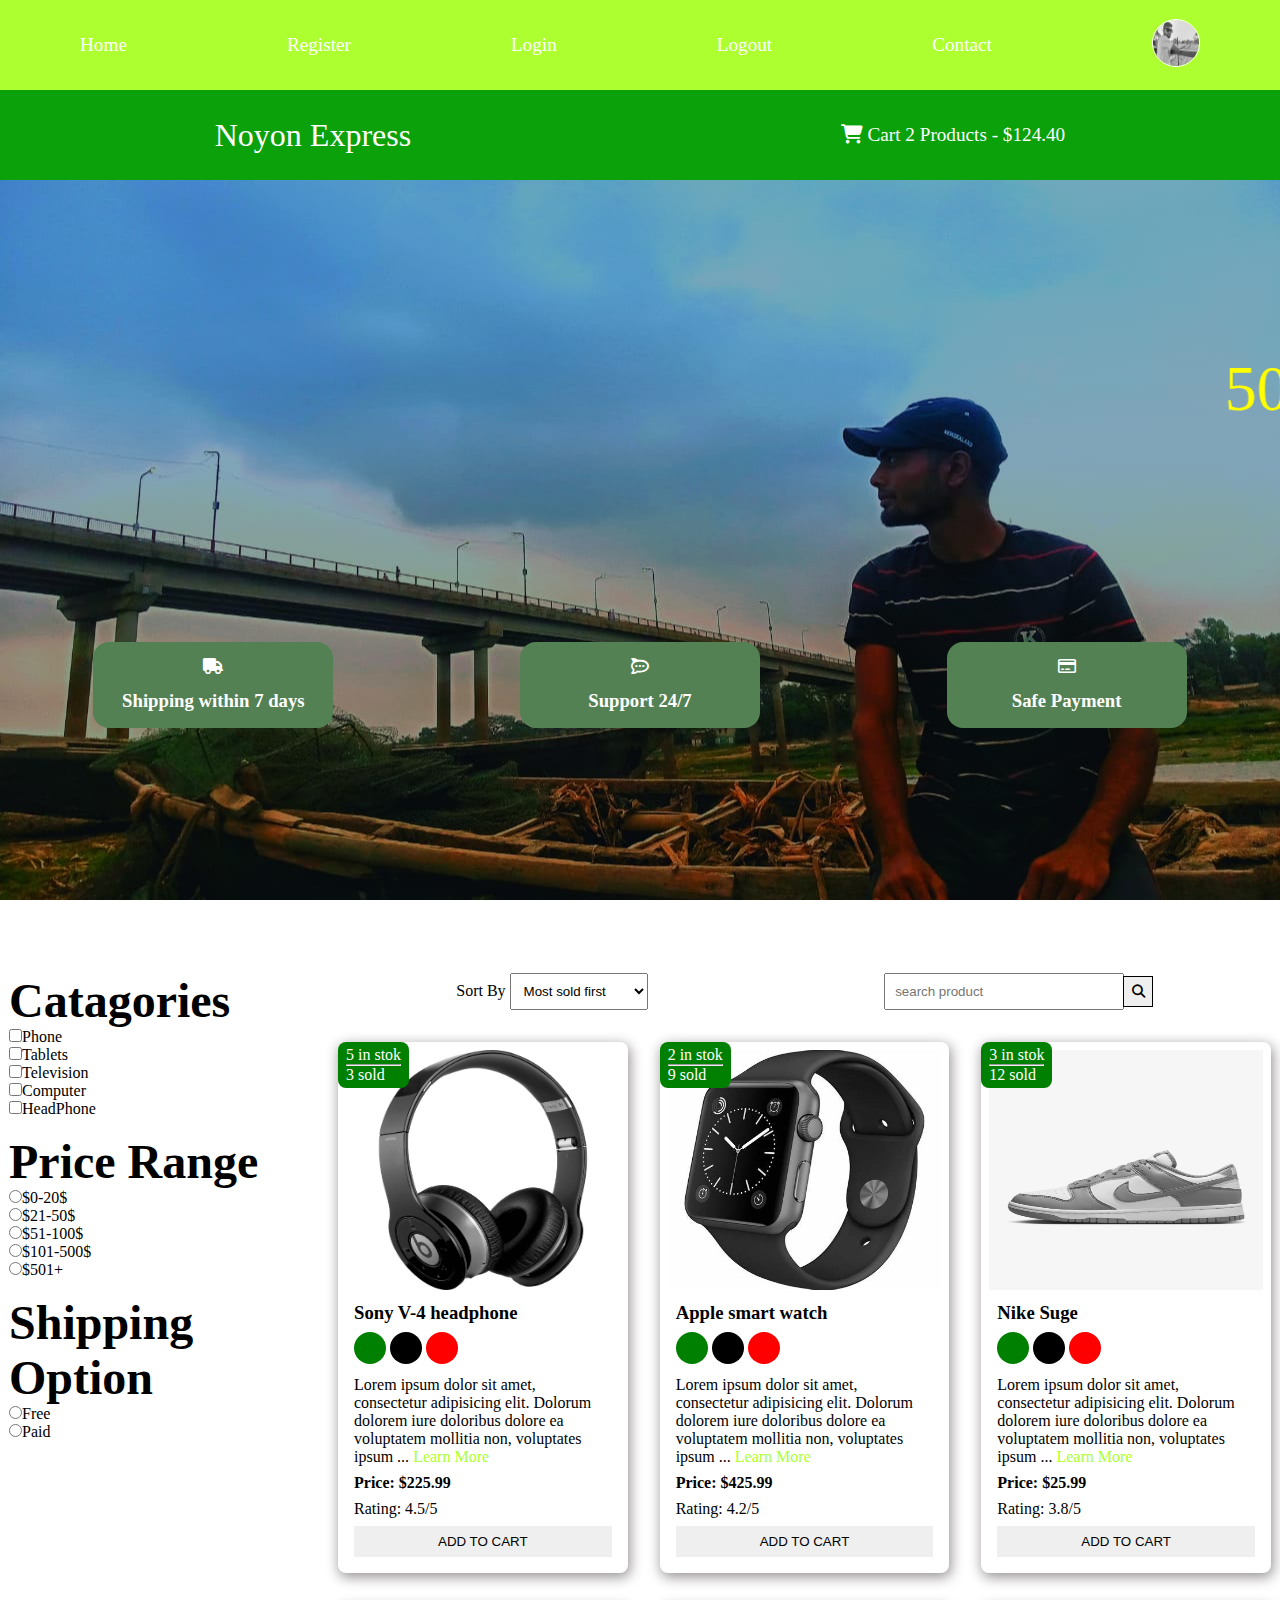
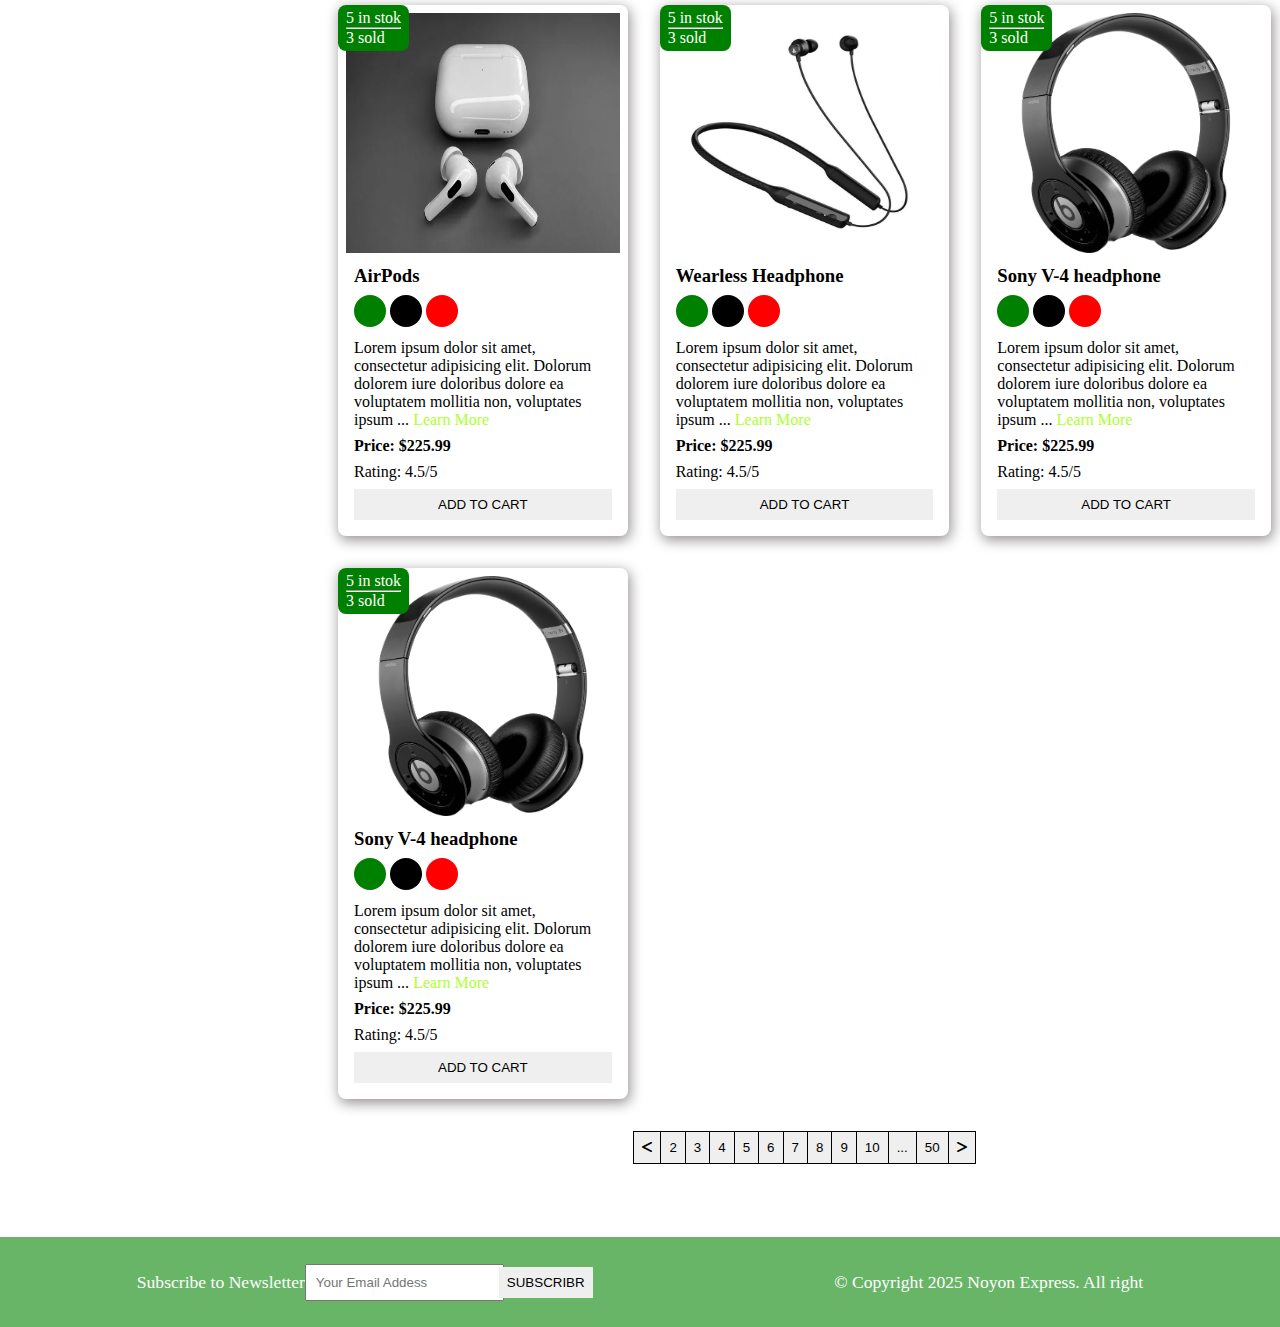
<file: index.html>
<!DOCTYPE html>
<html lang="en">
<head>
    <meta charset="UTF-8">
    <meta http-equiv="X-UA-Compatible" content="IE=edge">
    <meta name="description" content="this is an Ecommerce project for making noyon experss">

    <meta name="viewport" content="width=device-width, initial-scale=1.0">
    <title>Ecommerce Project</title>
    <link rel="stylesheet" href="https://cdnjs.cloudflare.com/ajax/libs/font-awesome/6.7.2/css/all.min.css" integrity="sha512-Evv84Mr4kqVGRNSgIGL/F/aIDqQb7xQ2vcrdIwxfjThSH8CSR7PBEakCr51Ck+w+/U6swU2Im1vVX0SVk9ABhg==" crossorigin="anonymous" referrerpolicy="no-referrer" />

    <link rel="stylesheet" href="indrx.css">
</head>
<body>
    <!--navbar start -->

    <i class="fas fa-bars fa-2x" id="menu-icon"></i>
<nav id="menu" class="hidden">
    <ul class="nav-upper flex-space-around" >
        <li class="nav_list"><a href="index.html" class="nav_link">Home</a></li>
        <li class="nav_list"><a href="register.html" class="nav_link">Register</a></li>
        <li class="nav_list"><a href="login.html" class="nav_link">Login</a></li>
        <li class="nav_list"><a href="index.html" class="nav_link">Logout</a></li>
        <li class="nav_list"><a href="contact.html" class="nav_link">Contact</a></li>
        <li class="nav_list"><a href="profile.html" class="nav_link"><img class="profile-icon" src="profile1.jpg" alt="profile icon"></a></li>
    </ul>
          <ul class="nav-lower flex-space-around">
            <li class="nav_list"><a href="index.html" class="nav_brand nav_link">Noyon Express</a></li>
            <li class="nav_list"><a href="catr.html" class="nav_link"><span><i class="fa-solid fa-cart-shopping"></i></span> Cart 2 Products - $124.40</a></li>

          </ul> 
</nav>
    <!--navbar end -->

    <!--header start -->
    <header class="header">
        <div class="banner flex-space-around">
            <marquee class="banner-title" behavior="" direction="">50% Sales going on</marquee>
                <div class="features flex-space-around">
                    <article class="feature flex-center" >
                        <i class="fa-solid fa-truck feature_icon"></i>
                        <h3>Shipping within 7 days</h3>
                    </article>

                    <article class="feature flex-center" >
                        <i class="fa-brands fa-rocketchat feature_icon"></i>
                        <h3>Support 24/7</h3>
                    </article>

                    <article class="feature flex-center" >
                        <i class="fa-regular fa-credit-card feature_icon"></i>
                        <h3>Safe Payment</h3>
                    </article>

                </div>
        </div>
    </header>
    <!--header end -->

    <main class="flex-center">
        <div class="sidebar">
            <section class="categories-section">
                <h3 class="section-title">Catagories</h3>
                <ul class="list">
                    <li class="list_item">
                        <label for="phone">
                            <input type="checkbox" name="phone" id="phone" value="phone">Phone
                        </label>
                    </li>

                    <li class="list_item">
                        <label for="tablets">
                            <input type="checkbox" name="tablets" id="tablets" value="tablets">Tablets
                        </label>
                    </li>

                    <li class="list_item">
                        <label for="television">
                            <input type="checkbox" name="television" id="pelevision" value="television">Television
                        </label>
                    </li>

                    <li class="list_item">
                        <label for="computer">
                            <input type="checkbox" name="computer" id="computer" value="computer">Computer
                        </label>
                    </li>

                    <li class="list_item">
                        <label for="headphone">
                            <input type="checkbox" name="headphone" id="headphone" value="headphone">HeadPhone
                        </label>
                    </li>
                </ul>
            </section>

            <section class="price-section">
                <h3 class="section-title">Price Range</h3>
                <ul class="list">
                    <li class="list_item">
                        <label for="price1">
                            <input type="radio" name="price" id="price1" value="[0,20]">$0-20$
                        </label>
                    </li>

                    <li class="list_item">
                        <label for="price2">
                            <input type="radio" name="price" id="price2" value="[21-50]">$21-50$
                        </label>
                    </li>

                    <li class="list_item">
                        <label for="price3">
                            <input type="radio" name="price" id="price3" value="[51,100]">$51-100$
                        </label>
                    </li>

                    <li class="list_item">
                        <label for="price4">
                            <input type="radio" name="price" id="price4" value="[101,500]">$101-500$
                        </label>
                    </li>

                    <li class="list_item">
                        <label for="price5">
                            <input type="radio" name="price" id="price5" value="[501+]">$501+
                        </label>
                    </li> 
                </ul>
            </section>

            <section class="shipping-section">
                <h3 class="section-title">Shipping Option</h3>
                <ul class="list">
                    <li class="list_item">
                        <label for="free">
                            <input type="radio" name="shipping" id="free" value="free">Free
                        </label>
                    </li>

                    <li class="list_item">
                        <label for="paid">
                            <input type="radio" name="shipping" id="paid" value="paid">Paid
                        </label>
                    </li>
                </ul>
            </section>
        </div>
        <div class="main-content">
            <section class="actions flex-space-around">
                <div class="actions_sort">
                    <label for="sort">Sort By</label>
                    <select name="sort" id="sort">
                        <option value="sold">Most sold first</option>
                        <option value="rating">Most rated first</option>
                        <option value="price">Cheapest first</option>
                        <option value="arrival">Newest first</option>
                        <option value="discount">Biggest discount</option>

                    </select>
                </div>
                    <div class="actions_search">
                        <input type="text" placeholder="search product">
                        <button class="btn">
                            <i class="fa-sharp fa-solid fa-magnifying-glass"></i>
                        </button>
                    </div>
            </section>
        <!--product section start -->
            <section class="products">
                <article class="product card">
                    <div class="badge">
                        <span>5 in stok</span>
                        <hr class="hr-drsign">
                        <span>3 sold </span>
                    </div>
                    <img class="product_img" src="product1.jpg" alt="product1">
                    <div class="product_body">
                          <h3 class="procuct_body"> Sony V-4 headphone</h3>
                          <p>
                            <span class="dot green"></span>
                            <span class="dot black"></span>
                            <span class="dot red"></span>
                          </p>
                          <p class="product_description">
                            Lorem ipsum dolor sit amet,
                             consectetur adipisicing elit.
                             Dolorum dolorem iure doloribus 
                             dolore ea voluptatem mollitia non,
                             voluptates ipsum ... 
                             <a href="product.html" class="learn-more">Learn More</a>
                          </p>
                          <h4 class="product_price">Price: $225.99</h4>
                          <p class="product-rating">Rating: 4.5/5</p>
                          <button class="btn product_button">Add To Cart</button>
                    </div>
                </article>

                <article class="product card">
                    <div class="badge">
                        <span>2 in stok</span>
                        <hr class="hr-drsign">
                        <span>9 sold </span>
                    </div>
                    <img class="product_img" src="product2.jpeg" alt="product2">
                    <div class="product_body">
                          <h3 class="procuct_body"> Apple smart watch</h3>
                          <p>
                            <span class="dot green"></span>
                            <span class="dot black"></span>
                            <span class="dot red"></span>
                          </p>
                          <p class="product_description">
                            Lorem ipsum dolor sit amet,
                             consectetur adipisicing elit.
                             Dolorum dolorem iure doloribus 
                             dolore ea voluptatem mollitia non,
                             voluptates ipsum ... 
                             <a href="product.html" class="learn-more">Learn More</a>
                          </p>
                          <h4 class="product_price">Price: $425.99</h4>
                          <p class="product-rating">Rating: 4.2/5</p>
                          <button class="btn product_button">Add To Cart</button>
                    </div>
                </article>

                <article class="product card">
                    <div class="badge">
                        <span>3 in stok</span>
                        <hr class="hr-drsign">
                        <span>12 sold </span>
                    </div>
                    <img class="product_img" src="product4.png" alt="product3">
                    <div class="product_body">
                          <h3 class="procuct_body">Nike Suge</h3>
                          <p>
                            <span class="dot green"></span>
                            <span class="dot black"></span>
                            <span class="dot red"></span>
                          </p>
                          <p class="product_description">
                            Lorem ipsum dolor sit amet,
                             consectetur adipisicing elit.
                             Dolorum dolorem iure doloribus 
                             dolore ea voluptatem mollitia non,
                             voluptates ipsum ... 
                             <a href="product.html" class="learn-more">Learn More</a>
                          </p>
                          <h4 class="product_price">Price: $25.99</h4>
                          <p class="product-rating">Rating: 3.8/5</p>
                          <button class="btn product_button">Add To Cart</button>
                    </div>
                </article>

                <article class="product card">
                    <div class="badge">
                        <span>5 in stok</span>
                        <hr class="hr-drsign">
                        <span>3 sold </span>
                    </div>
                    <img class="product_img" src="product5.webp" alt="product1">
                    <div class="product_body">
                          <h3 class="procuct_body"> AirPods</h3>
                          <p>
                            <span class="dot green"></span>
                            <span class="dot black"></span>
                            <span class="dot red"></span>
                          </p>
                          <p class="product_description">
                            Lorem ipsum dolor sit amet,
                             consectetur adipisicing elit.
                             Dolorum dolorem iure doloribus 
                             dolore ea voluptatem mollitia non,
                             voluptates ipsum ... 
                             <a href="product.html" class="learn-more">Learn More</a>
                          </p>
                          <h4 class="product_price">Price: $225.99</h4>
                          <p class="product-rating">Rating: 4.5/5</p>
                          <button class="btn product_button">Add To Cart</button>
                    </div>
                </article>

                <article class="product card">
                    <div class="badge">
                        <span>5 in stok</span>
                        <hr class="hr-drsign">
                        <span>3 sold </span>
                    </div>
                    <img class="product_img" src="product6.jpg" alt="product1">
                    <div class="product_body">
                          <h3 class="procuct_body"> Wearless Headphone</h3>
                          <p>
                            <span class="dot green"></span>
                            <span class="dot black"></span>
                            <span class="dot red"></span>
                          </p>
                          <p class="product_description">
                            Lorem ipsum dolor sit amet,
                             consectetur adipisicing elit.
                             Dolorum dolorem iure doloribus 
                             dolore ea voluptatem mollitia non,
                             voluptates ipsum ... 
                             <a href="product.html" class="learn-more">Learn More</a>
                          </p>
                          <h4 class="product_price">Price: $225.99</h4>
                          <p class="product-rating">Rating: 4.5/5</p>
                          <button class="btn product_button">Add To Cart</button>
                    </div>
                </article>

                <article class="product card">
                    <div class="badge">
                        <span>5 in stok</span>
                        <hr class="hr-drsign">
                        <span>3 sold </span>
                    </div>
                    <img class="product_img" src="product1.jpg" alt="product1">
                    <div class="product_body">
                          <h3 class="procuct_body"> Sony V-4 headphone</h3>
                          <p>
                            <span class="dot green"></span>
                            <span class="dot black"></span>
                            <span class="dot red"></span>
                          </p>
                          <p class="product_description">
                            Lorem ipsum dolor sit amet,
                             consectetur adipisicing elit.
                             Dolorum dolorem iure doloribus 
                             dolore ea voluptatem mollitia non,
                             voluptates ipsum ... 
                             <a href="product.html" class="learn-more">Learn More</a>
                          </p>
                          <h4 class="product_price">Price: $225.99</h4>
                          <p class="product-rating">Rating: 4.5/5</p>
                          <button class="btn product_button">Add To Cart</button>
                    </div>
                </article>

                <article class="product card">
                    <div class="badge">
                        <span>5 in stok</span>
                        <hr class="hr-drsign">
                        <span>3 sold </span>
                    </div>
                    <img class="product_img" src="product1.jpg" alt="product1">
                    <div class="product_body">
                          <h3 class="procuct_body"> Sony V-4 headphone</h3>
                          <p>
                            <span class="dot green"></span>
                            <span class="dot black"></span>
                            <span class="dot red"></span>
                          </p>
                          <p class="product_description"> 
                            Lorem ipsum dolor sit amet,
                             consectetur adipisicing elit.
                             Dolorum dolorem iure doloribus 
                             dolore ea voluptatem mollitia non,
                             voluptates ipsum ... 
                             <a href="product.html" class="learn-more">Learn More</a>
                          </p>
                          <h4 class="product_price">Price: $225.99</h4>
                          <p class="product-rating">Rating: 4.5/5</p>
                          <button class="btn product_button">Add To Cart</button>
                    </div>
                </article>
            </section>

            <div class="pagination">
                <button class="btn pagination_btn">
                    <i class="fas fa-less-then"><</i>
                </button>
                <button class="btn pagination_btn">2</button>
                <button class="btn pagination_btn">3</button>
                <button class="btn pagination_btn">4</button>
                <button class="btn pagination_btn">5</button>
                <button class="btn pagination_btn">6</button>
                <button class="btn pagination_btn">7</button>
                <button class="btn pagination_btn">8</button>
                <button class="btn pagination_btn">9</button>
                <button class="btn pagination_btn">10</button>
                <button class="btn pagination_btn">...</button>
                <button class="btn pagination_btn">50</button>
                <button class="btn pagination_btn">
                    <i class="fas fa-greater-then">></i>
                </button>

            </div>

        <!--product section end -->



        </div>
    </main>
<!--footer start -->
        <footer class="footer flex-space-around">
            <div class="flex-space-around ">
                <label for="subscribe">Subscribe to Newsletter</label>
                <input type="email" name="subscribe" id="subscribe" placeholder="Your Email Addess">
                <button class="btn btn-subscribr">subscribr</button>
            </div>
            <div>
                <p>&copy; Copyright 2025 Noyon Express. All right  </p>
            </div>
        </footer>

<!--footer end -->
<script src="index.js"></script>
</body>
</html>
</file>
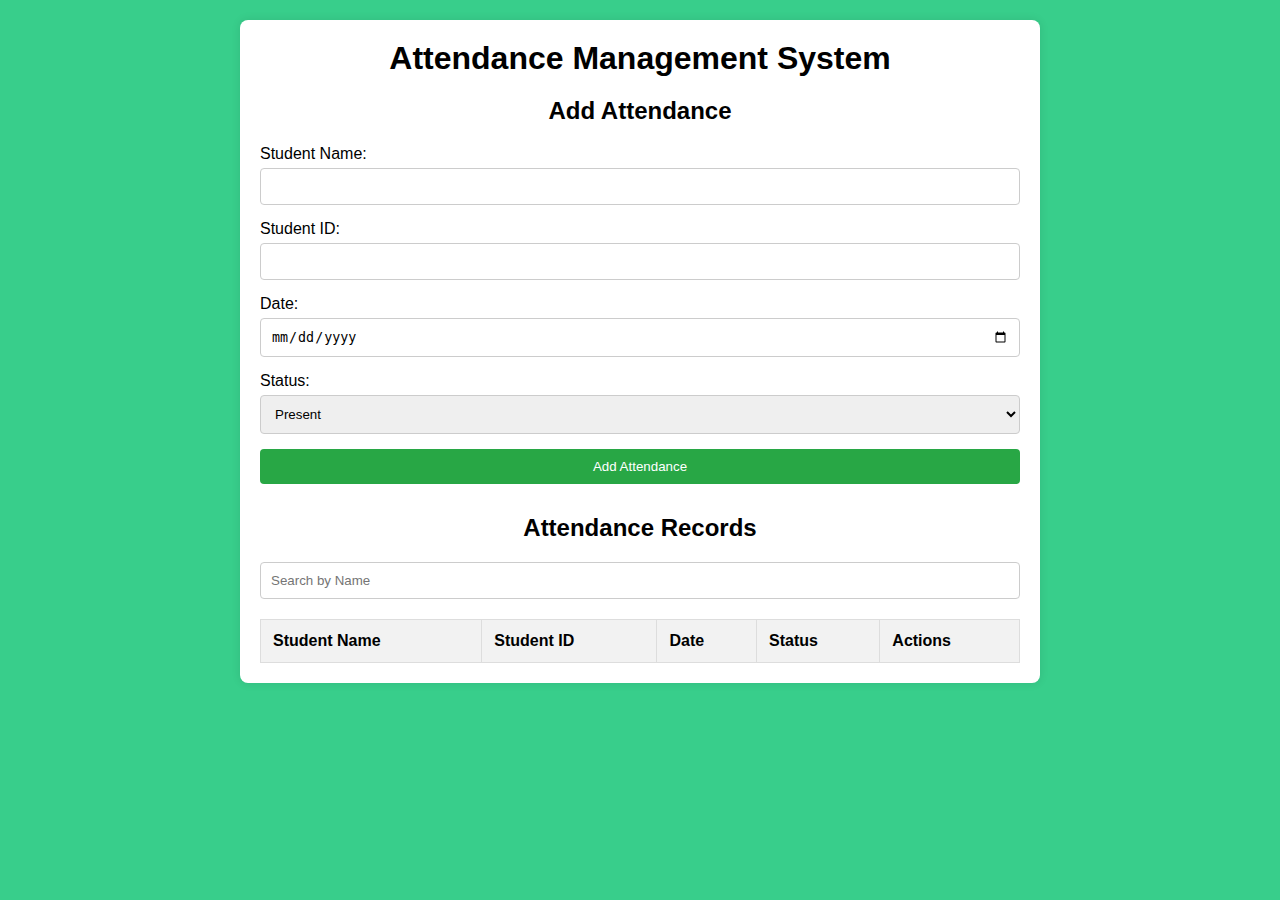
<file: Attendence html.html>
<!DOCTYPE html>
<html lang="en">
<head>
    <meta charset="UTF-8">
    <meta name="viewport" content="width=device-width, initial-scale=1.0">
    <title>Attendance Management</title>
    <link rel="stylesheet" href="Attendence css.css">
</head>
<body>
    <div class="container">
        <h1>Attendance Management System</h1>

        <!-- Form to Add Attendance -->
        <div class="attendance-form">
            <h2>Add Attendance</h2>
            <form id="attendanceForm">
                <label for="studentName">Student Name:</label>
                <input type="text" id="studentName" required>

                <label for="studentName">Student ID:</label>
                <input type="text" id="studentID" required>

                <label for="date">Date:</label>
                <input type="date" id="date" required>

                <label for="status">Status:</label>
                <select id="status">
                    <option value="Present">Present</option>
                    <option value="Absent">Absent</option>
                </select>

                <button type="submit">Add Attendance</button>
            </form>
        </div>

        <!-- Section to Display Attendance -->
        <div class="attendance-list">
            <h2>Attendance Records</h2>
            <input type="text" id="search" placeholder="Search by Name" onkeyup="searchAttendance()">
            <table id="attendanceTable">
                <thead>
                    <tr>
                        <th>Student Name</th>
                        <th>Student ID</th>
                        <th>Date</th>
                        <th>Status</th>
                        <th>Actions</th>
                    </tr>
                </thead>
                <tbody>
                    <!-- Attendance records will be added here -->
                </tbody>
            </table>
        </div>
    </div>

    <script src="Attendence js.js"></script>
</body>
</html>
</file>
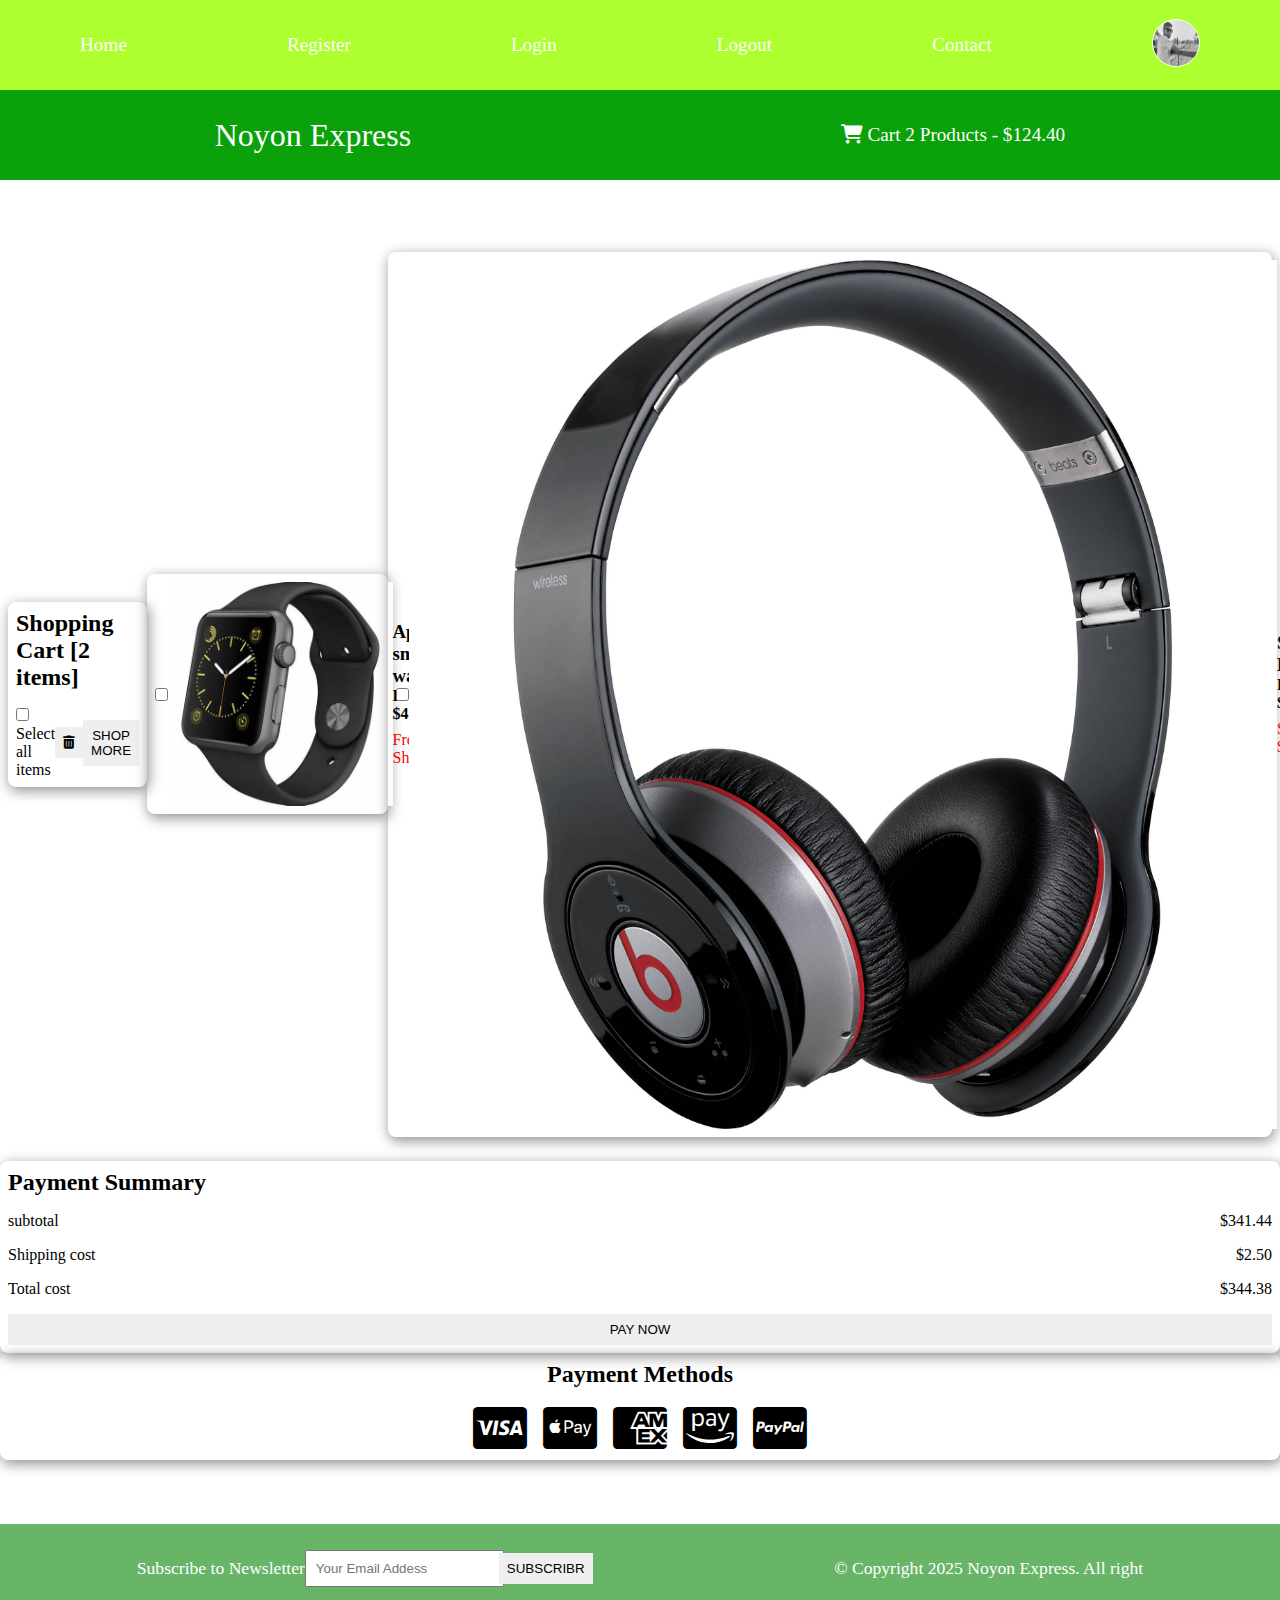
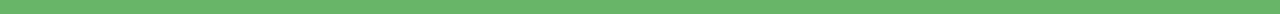
<file: catr.html>
<!DOCTYPE html>
<html lang="en">
<head>
    <meta charset="UTF-8">
    <meta http-equiv="X-UA-Compatible" content="IE=edge">
    <meta name="description" content="this is an Ecommerce project for making noyon experss">

    <meta name="viewport" content="width=device-width, initial-scale=1.0">
    <title>Ecommerce Project</title>
    <link rel="stylesheet" href="https://cdnjs.cloudflare.com/ajax/libs/font-awesome/6.7.2/css/all.min.css" integrity="sha512-Evv84Mr4kqVGRNSgIGL/F/aIDqQb7xQ2vcrdIwxfjThSH8CSR7PBEakCr51Ck+w+/U6swU2Im1vVX0SVk9ABhg==" crossorigin="anonymous" referrerpolicy="no-referrer" />

    <link rel="stylesheet" href="indrx.css">
</head>
<body>
    <!--navbar start -->

    <i class="fas fa-bars fa-2x" id="menu-icon"></i>
<nav id="menu" class="hidden">
    <ul class="nav-upper flex-space-around" >
        <li class="nav_list"><a href="index.html" class="nav_link">Home</a></li>
        <li class="nav_list"><a href="register.html" class="nav_link">Register</a></li>
        <li class="nav_list"><a href="login.html" class="nav_link">Login</a></li>
        <li class="nav_list"><a href="index.html" class="nav_link">Logout</a></li>
        <li class="nav_list"><a href="contact.html" class="nav_link">Contact</a></li>
        <li class="nav_list"><a href="profile.html" class="nav_link"><img class="profile-icon" src="profile1.jpg" alt="profile icon"></a></li>
    </ul>
          <ul class="nav-lower flex-space-around">
            <li class="nav_list"><a href="index.html" class="nav_brand nav_link">Noyon Express</a></li>
            <li class="nav_list"><a href="/catr.html" class="nav_link"><span><i class="fa-solid fa-cart-shopping"></i></span> Cart 2 Products - $124.40</a></li>
          </ul>
           
</nav>
    <!--navbar end -->
    <main>
        <div class="cart flex-center">
            <div class="cart_items">
                <div class="cart_items-heading card">
                    <h2>Shopping Cart [2 items]</h2>
                    <div class="cart_items-action">
                        <label for="select"><input type="checkbox" name="select" id="select"/> Select all items</label>
                            <button class="btn">
                                <i class="fas fa-trash-alt"></i>
                            </button>
                            <button class="btn">Shop More</button>
                    </div>
                </div>
            </div>
                <div class="cart_item card flex-space-around">
                    <input type="checkbox" name="" id="">
                    <img src="product2.jpeg" alt="product2" class="card_item-img">
                    <div class="card_item-description">
                        <h3 class="product_name">Apple smart watch</h3>
                        <h4 class="product_price">Price: $425.99</h4>
                        <p class="cart_item-shipping">Free Shipping</p>
                    </div>
                        <div class="cart_item-actions">
                            <button class="btn"><i class="fas fa-trash-alt"></i></button>
                            <div>
                            <button class="btn"><i class="fas fa-add"></i></button>
                            <span>3</span>
                            <button class="btn"><i class="fas fa-minus"></i></button>
                            </div>
                        </div>  
                </div>

                <div class="cart_item card flex-space-around">
                    <input type="checkbox" name="" id="">
                    <img class="product1" src="product1.jpg" alt="product1" class="card_item-img">
                    <div class="card_item-description">
                        <h3 class="product_name">Sony v-4 Headphone</h3>
                        <h4 class="product_price">Price: $225.99</h4>
                        <p class="cart_item-shipping">Shipping cost $2.50</p>
                    </div>
                        <div class="cart_item-actions">
                            <button class="btn"><i class="fas fa-trash-alt"></i></button>
                            <div>
                            <button class="btn"><i class="fas fa-add"></i></button>
                            <span>1</span>
                            <button class="btn"><i class="fas fa-minus"></i></button>
                            </div>
                        </div>  
                </div>
        </div>

        <div class="cart_payment">
            <div class="cart_payment-sammary card">
                <h2>Payment Summary</h2>
                <div>
                    <p>subtotal</p>
                    <p>$341.44</p>
                </div>
                <div>
                    <p>Shipping cost</p>
                    <p>$2.50</p>
                </div>
                <div>
                    <p>Total cost</p>
                    <p>$344.38</p>
                </div>
                <button class="btn cart_payment-btn">Pay Now</button>
            </div>
            <div class="cart_payment-methods card">
                <h2>Payment Methods</h2>
                <div>
                    <i class="fa-brands fa-cc-visa fa-3x"></i>
                    <i class="fa-brands fa-cc-apple-pay fa-3x"></i>
                    <i class="fa-brands fa-cc-amex fa-3x"></i>
                    <i class="fa-brands fa-cc-amazon-pay fa-3x"></i>
                    <i class="fa-brands fa-cc-paypal fa-3x"></i>

                </div>

            </div>
        </div>
    </main>
<!--footer start -->
        <footer class="footer flex-space-around">
            <div class="flex-space-around ">
                <label for="subscribe">Subscribe to Newsletter</label>
                <input type="email" name="subscribe" id="subscribe" placeholder="Your Email Addess">
                <button class="btn btn-subscribr">subscribr</button>
            </div>
            <div>
                <p>&copy; Copyright 2025 Noyon Express. All right  </p>
            </div>
        </footer>

<!--footer end -->
<script src="index.js"></script>

</body>
</html>
</file>
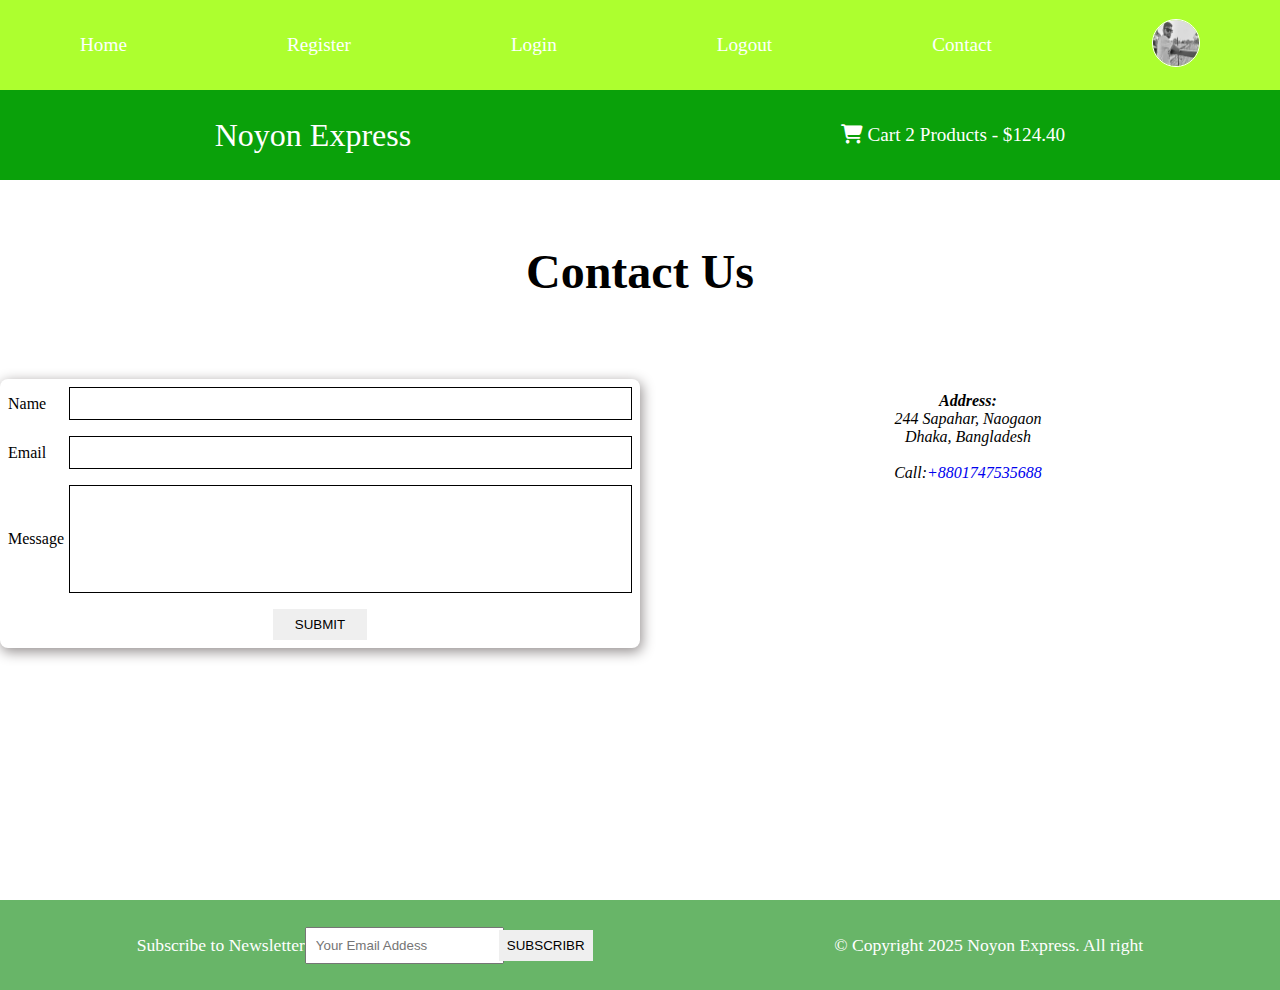
<file: contact.html>
<!DOCTYPE html>
<html lang="en">
<head>
    <meta charset="UTF-8">
    <meta http-equiv="X-UA-Compatible" content="IE=edge">
    <meta name="description" content="this is an Ecommerce project for making noyon experss">

    <meta name="viewport" content="width=device-width, initial-scale=1.0">
    <title>Ecommerce Project</title>
    <link rel="stylesheet" href="https://cdnjs.cloudflare.com/ajax/libs/font-awesome/6.7.2/css/all.min.css" integrity="sha512-Evv84Mr4kqVGRNSgIGL/F/aIDqQb7xQ2vcrdIwxfjThSH8CSR7PBEakCr51Ck+w+/U6swU2Im1vVX0SVk9ABhg==" crossorigin="anonymous" referrerpolicy="no-referrer" />

    <link rel="stylesheet" href="indrx.css">
</head>
<body>
    <!--navbar start -->
   
    <i class="fas fa-bars fa-2x" id="menu-icon"></i>
<nav id="menu" class="hidden">
    <ul class="nav-upper flex-space-around" >
        <li class="nav_list"><a href="index.html" class="nav_link">Home</a></li>
        <li class="nav_list"><a href="register.html" class="nav_link">Register</a></li>
        <li class="nav_list"><a href="login.html" class="nav_link">Login</a></li>
        <li class="nav_list"><a href="index.html" class="nav_link">Logout</a></li>
        <li class="nav_list"><a href="contact.html" class="nav_link">Contact</a></li>
        <li class="nav_list"><a href="profile.html" class="nav_link"><img class="profile-icon" src="profile1.jpg" alt="profile icon"></a></li>
    </ul>
          <ul class="nav-lower flex-space-around">
            <li class="nav_list"><a href="/index.html" class="nav_brand nav_link">Noyon Express</a></li>
            <li class="nav_list"><a href="/catr.html" class="nav_link"><span><i class="fa-solid fa-cart-shopping"></i></span> Cart 2 Products - $124.40</a></li>

          </ul> 
</nav>
    <!--navbar end -->
    <main>
        <section class="contact-section">
            <h2 class="section-title flex-center"> Contact Us</h2>
            <div class="contact-conatiner flex-center">
                <form action="" class="from card">
                    <div class="from-control flex-center">
                        <label for="name">Name</label><input type="text" id="name" required autocomplete="name">
                    </div>
                    <div class="from-control flex-center">
                        <label for="email">Email</label><input type="email" id="email" required autocomplete="email">
                    </div>
                    <div class="from-control flex-center">
                        <label for="message">Message</label><textarea name="message" id="message"></textarea>
                    </div>
                    <div class="from-control flex-center from-btn-field">
                     <button type="submit" class="btn contact-btn">submit</button>   
                    </div>
                </form>
                <div class="contact-address">
                    <address>
                        <h4>Address:</h4>
                        <p>244 Sapahar, Naogaon</p>
                        <p>Dhaka, Bangladesh</p><br>
                        <span>Call:</span><a href="tel:+01749535688">+8801747535688</a>
                    </address>
                    <iframe class="contact_map" src="https://www.google.com/maps/embed?pb=!1m18!1m12!1m3!1d2697.055930412998!2d88.25131307378479!3d24.604244255465087!2m3!1f0!2f0!3f0!3m2!1i1024!2i768!4f13.1!3m3!1m2!1s0x39fbb6adce9b8e7f%3A0x9e48aed7c8c2e606!2sChapainawabganj%20Polytechnic%20Institute!5e1!3m2!1shi!2sbd!4v1736097704847!5m2!1shi!2sbd"  style="border:0;" allowfullscreen="" loading="lazy" referrerpolicy="no-referrer-when-downgrade"></iframe>
                </div>
            </div>


        </section>
    </main>
<!--footer start -->
        <footer class="footer flex-space-around">
            <div class="flex-space-around ">
                <label for="subscribe">Subscribe to Newsletter</label>
                <input type="email" name="subscribe" id="subscribe" placeholder="Your Email Addess">
                <button class="btn btn-subscribr">subscribr</button>
            </div>
            <div>
                <p>&copy; Copyright 2025 Noyon Express. All right  </p>
            </div>
        </footer>

<!--footer end -->
<script src="index.js"></script>

</body>
</html>
</file>
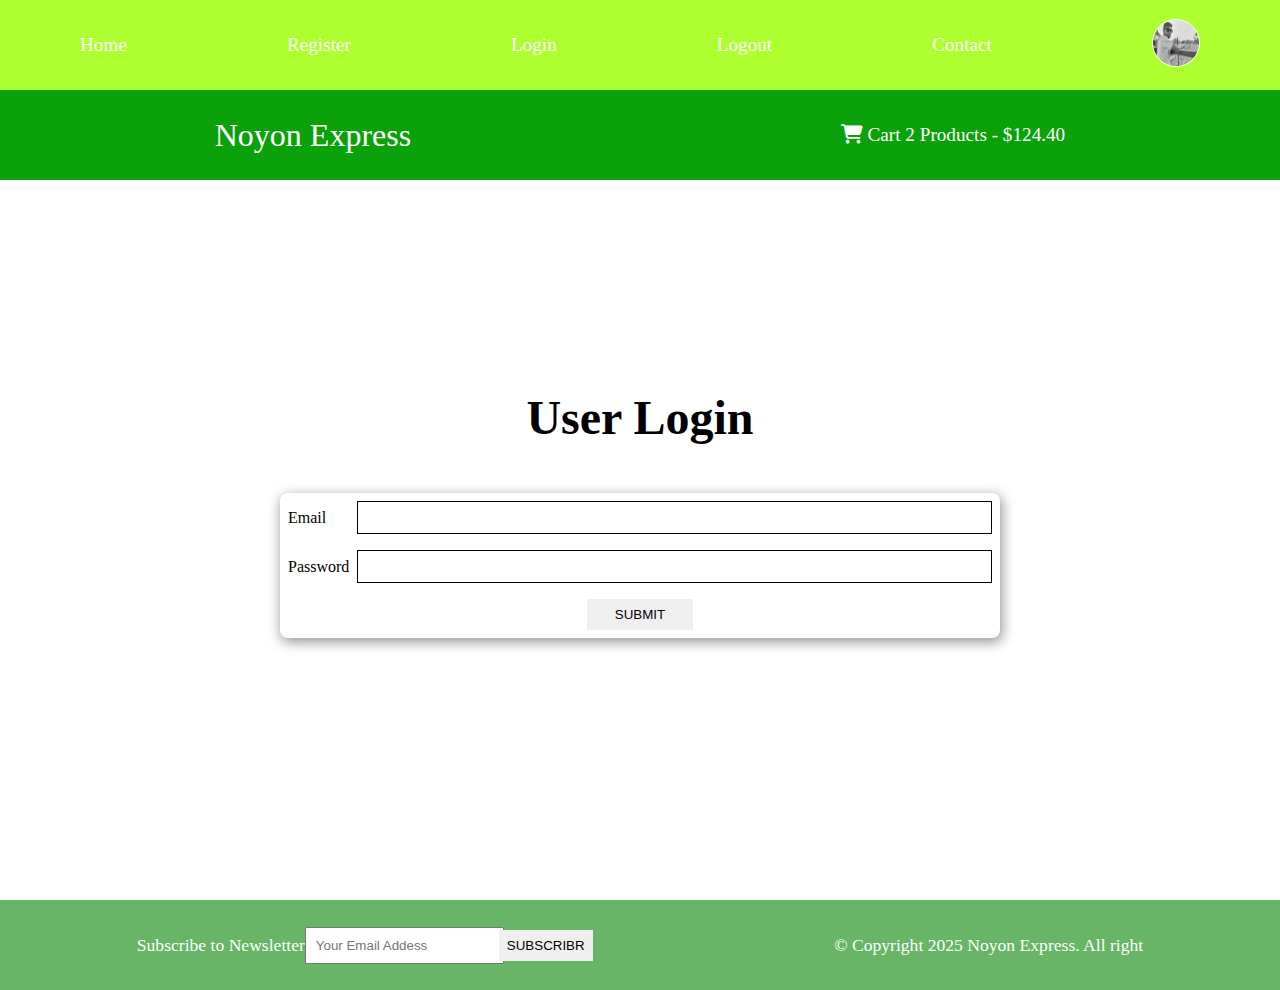
<file: login.html>
<!DOCTYPE html>
<html lang="en">
<head>
    <meta charset="UTF-8">
    <meta http-equiv="X-UA-Compatible" content="IE=edge">
    <meta name="description" content="this is an Ecommerce project for making noyon experss">

    <meta name="viewport" content="width=device-width, initial-scale=1.0">
    <title>Ecommerce Project</title>
    <link rel="stylesheet" href="https://cdnjs.cloudflare.com/ajax/libs/font-awesome/6.7.2/css/all.min.css" integrity="sha512-Evv84Mr4kqVGRNSgIGL/F/aIDqQb7xQ2vcrdIwxfjThSH8CSR7PBEakCr51Ck+w+/U6swU2Im1vVX0SVk9ABhg==" crossorigin="anonymous" referrerpolicy="no-referrer" />

    <link rel="stylesheet" href="indrx.css">
</head>
<body>
    <!--navbar start -->

    
    <i class="fas fa-bars fa-2x" id="menu-icon"></i>
<nav id="menu" class="hidden">
    <ul class="nav-upper flex-space-around" >
        <li class="nav_list"><a href="index.html" class="nav_link">Home</a></li>
        <li class="nav_list"><a href="register.html" class="nav_link">Register</a></li>
        <li class="nav_list"><a href="login.html" class="nav_link">Login</a></li>
        <li class="nav_list"><a href="index.html" class="nav_link">Logout</a></li>
        <li class="nav_list"><a href="contact.html" class="nav_link">Contact</a></li>
        <li class="nav_list"><a href="profile.html" class="nav_link"><img class="profile-icon" src="profile1.jpg" alt="profile icon"></a></li>
    </ul>
          <ul class="nav-lower flex-space-around">
            <li class="nav_list"><a href="/index.html" class="nav_brand nav_link">Noyon Express</a></li>
            <li class="nav_list"><a href="/catr.html" class="nav_link"><span><i class="fa-solid fa-cart-shopping"></i></span> Cart 2 Products - $124.40</a></li>

          </ul> 
</nav>
    <!--navbar end -->
    <main>
        <section class="login">
            <h2 class="section-title text-center">User Login</h2>
            <div class="card">
                <form action="" class="from">
                    <div class="from-control flex-center">
                        <label for="email">Email</label><input type="email" id="email" required autocomplete="email">
                    </div>
                    <div class="from-control flex-center">
                        <label for="password">Password</label><input type="password" id="password" required autocomplete="password">
                    </div>
                    <div class="from-control flex-center from-btn-field">
                     <button type="submit" class="btn contact-btn">submit</button>   
                    </div>

                </form>
            </div>
        </section>
    </main>
<!--footer start -->
        <footer class="footer flex-space-around">
            <div class="flex-space-around ">
                <label for="subscribe">Subscribe to Newsletter</label>
                <input type="email" name="subscribe" id="subscribe" placeholder="Your Email Addess">
                <button class="btn btn-subscribr">subscribr</button>
            </div>
            <div>
                <p>&copy; Copyright 2025 Noyon Express. All right  </p>
            </div>
        </footer>

<!--footer end -->
<script src="index.js"></script>

</body>
</html>
</file>
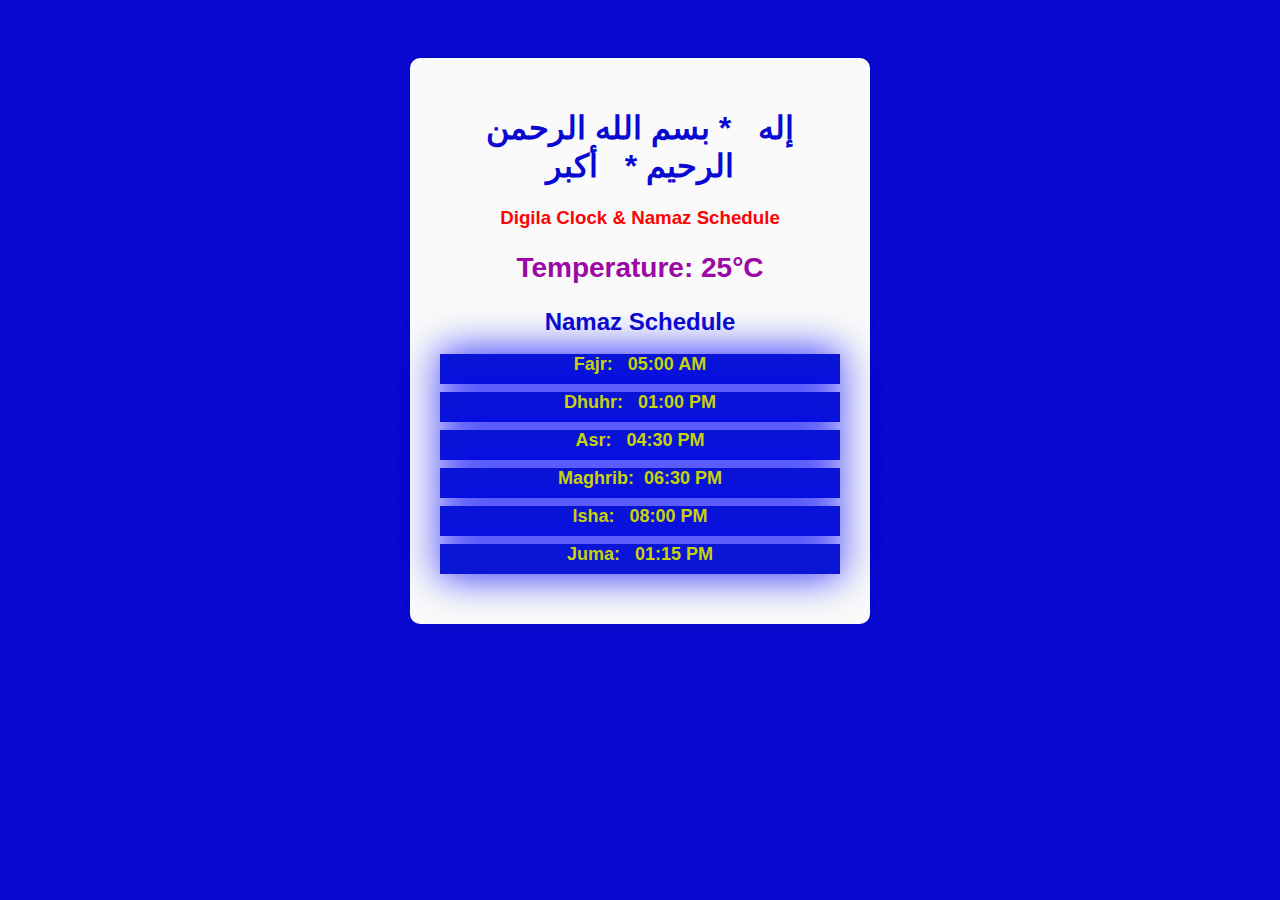
<file: namaj.html>
<!DOCTYPE html>
<html lang="en">
<head>
    <meta charset="UTF-8">
    <meta name="viewport" content="width=device-width, initial-scale=1.0">
    <title>My Project</title>
    <link rel="stylesheet" href="namaj.css">
</head>
     
<body>
    <div class="container">
        <!-- Time, Date, Day Section -->
        <h1> إله &nbsp; * بسم الله الرحمن الرحيم  *  &nbsp;   أكبر</h1>
        <h3>Digila Clock & Namaz Schedule</h3>
        
        <div class="datetime-section">
            <div id="time"></div>
            <div id="date"></div>
            <div id="day"></div>
        </div>

        <!-- Temperature Section -->
        <div class="temperature-section">
            <h2>Temperature: <span id="temperature">25°C</span></h2>
        </div>

        <!-- Namaz Time Section -->
        <div class="namaz-section">
            <h3>Namaz Schedule</h3>
            <ul>
                <li>Fajr:   &nbsp; 05:00 AM</li>
                <li>Dhuhr:  &nbsp; 01:00 PM</li>
                <li>Asr:    &nbsp; 04:30 PM</li>
                <li>Maghrib:&nbsp; 06:30 PM</li>
                <li>Isha:   &nbsp; 08:00 PM</li>
                <li>Juma:   &nbsp; 01:15 PM</li>
            </ul>
        </div>
    </div>

    <script src="namaj.js"></script>
</body>
</html>
</file>
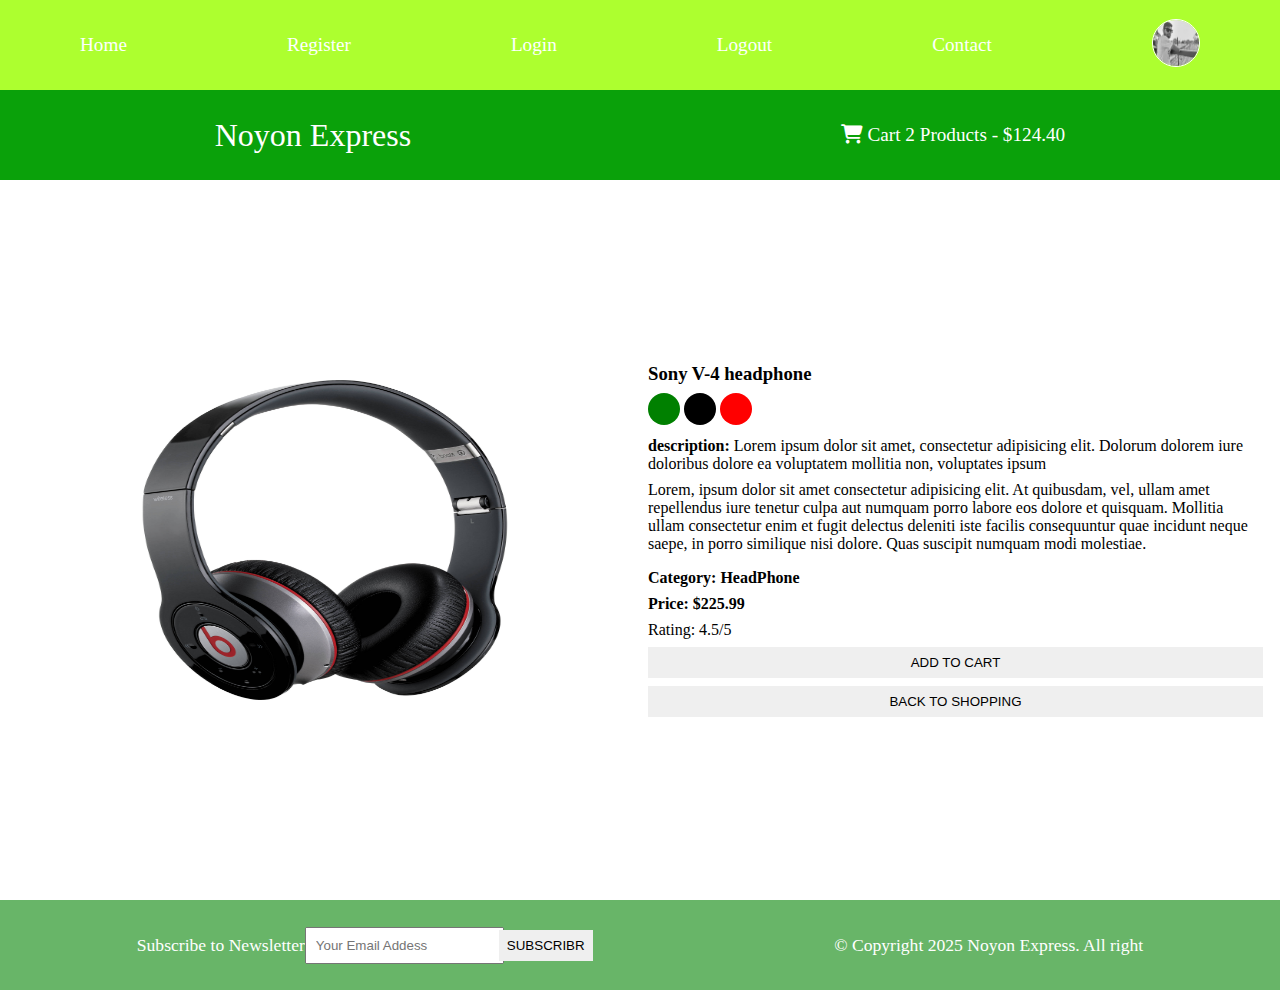
<file: product.html>
<!DOCTYPE html>
<html lang="en">
<head>
    <meta charset="UTF-8">
    <meta http-equiv="X-UA-Compatible" content="IE=edge">
    <meta name="description" content="this is an Ecommerce project for making noyon experss">

    <meta name="viewport" content="width=device-width, initial-scale=1.0">
    <title>Ecommerce Project</title>
    <link rel="stylesheet" href="https://cdnjs.cloudflare.com/ajax/libs/font-awesome/6.7.2/css/all.min.css" integrity="sha512-Evv84Mr4kqVGRNSgIGL/F/aIDqQb7xQ2vcrdIwxfjThSH8CSR7PBEakCr51Ck+w+/U6swU2Im1vVX0SVk9ABhg==" crossorigin="anonymous" referrerpolicy="no-referrer" />

    <link rel="stylesheet" href="indrx.css">
</head>
<body>
    <!--navbar start -->
   
    <i class="fas fa-bars fa-2x" id="menu-icon"></i>
<nav id="menu" class="hidden">
    <ul class="nav-upper flex-space-around" >
        <li class="nav_list"><a href="index.html" class="nav_link">Home</a></li>
        <li class="nav_list"><a href="register.html" class="nav_link">Register</a></li>
        <li class="nav_list"><a href="login.html" class="nav_link">Login</a></li>
        <li class="nav_list"><a href="index.html" class="nav_link">Logout</a></li>
        <li class="nav_list"><a href="contact.html" class="nav_link">Contact</a></li>
        <li class="nav_list"><a href="profile.html" class="nav_link"><img class="profile-icon" src="profile1.jpg" alt="profile icon"></a></li>
    </ul>
          <ul class="nav-lower flex-space-around">
            <li class="nav_list"><a href="index.html" class="nav_brand nav_link">Noyon Express</a></li>
            <li class="nav_list"><a href="catr.html" class="nav_link"><span><i class="fa-solid fa-cart-shopping"></i></span> Cart 2 Products - $124.40</a></li>

          </ul> 
</nav>
    <!--navbar end -->
    <main class="flex-center">
        <div class="main-content">
            <section class="product-details flex-center">
                <div class="product_details-left flex-center">
                    <img src="product1.jpg" alt="product1">
                </div>
                <div class="product_details-right flex-center">
                    <div class="product_body">
                        <h3 class="procuct_body"> Sony V-4 headphone</h3>
                        <p>
                          <span class="dot green"></span>
                          <span class="dot black"></span>
                          <span class="dot red"></span>
                        </p>
                        <p class="product_description">
                         <strong>description:</strong>
                          Lorem ipsum dolor sit amet,
                           consectetur adipisicing elit.
                           Dolorum dolorem iure doloribus 
                           dolore ea voluptatem mollitia non,
                           voluptates ipsum 
                           <p>Lorem, ipsum dolor sit amet consectetur 
                            adipisicing elit. At quibusdam, vel,
                             ullam amet repellendus iure tenetur culpa 
                             aut numquam porro labore eos dolore et 
                             quisquam. Mollitia ullam consectetur 
                             enim et fugit delectus deleniti iste 
                             facilis consequuntur quae incidunt neque 
                             saepe, in porro similique nisi dolore.
                             Quas suscipit numquam modi molestiae.</p> 
                        </p>
                        <h4 class="product_category">Category: HeadPhone</h4>
                        <h4 class="product_price">Price: $225.99</h4>
                        <p class="product-rating">Rating: 4.5/5</p>
                        <button class="btn product_button">Add To Cart</button>
                        <button class="btn product_button">Back To Shopping</button>
                  </div>
                </div>
            </section>
        </div>
    </main>
<!--footer start -->
        <footer class="footer flex-space-around">
            <div class="flex-space-around ">
                <label for="subscribe">Subscribe to Newsletter</label>
                <input type="email" name="subscribe" id="subscribe" placeholder="Your Email Addess">
                <button class="btn btn-subscribr">subscribr</button>
            </div>
            <div>
                <p>&copy; Copyright 2025 Noyon Express. All right  </p>
            </div>
        </footer>

<!--footer end -->
<script src="index.js"></script>

</body>
</html>
</file>
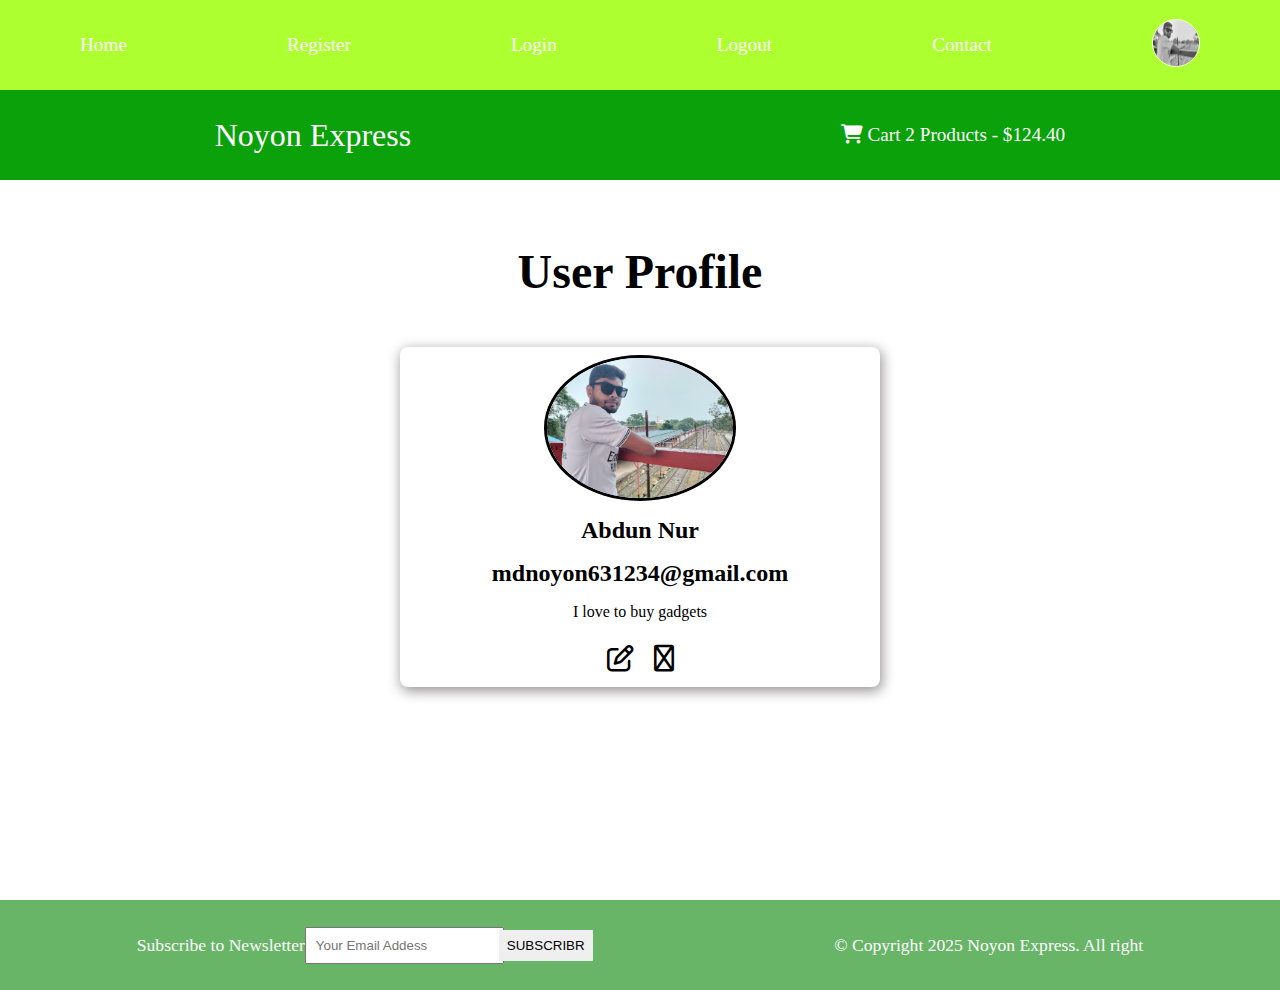
<file: profile.html>
<!DOCTYPE html>
<html lang="en">
<head>
    <meta charset="UTF-8">
    <meta http-equiv="X-UA-Compatible" content="IE=edge">
    <meta name="description" content="this is an Ecommerce project for making noyon experss">

    <meta name="viewport" content="width=device-width, initial-scale=1.0">
    <title>Ecommerce Project</title>
    <link rel="stylesheet" href="https://cdnjs.cloudflare.com/ajax/libs/font-awesome/6.7.2/css/all.min.css" integrity="sha512-Evv84Mr4kqVGRNSgIGL/F/aIDqQb7xQ2vcrdIwxfjThSH8CSR7PBEakCr51Ck+w+/U6swU2Im1vVX0SVk9ABhg==" crossorigin="anonymous" referrerpolicy="no-referrer" />

    <link rel="stylesheet" href="indrx.css">
</head>
<body>
    <!--navbar start -->
    
    <i class="fas fa-bars fa-2x" id="menu-icon"></i>
<nav id="menu" class="hidden">
    <ul class="nav-upper flex-space-around" >
        <li class="nav_list"><a href="index.html" class="nav_link">Home</a></li>
        <li class="nav_list"><a href="register.html" class="nav_link">Register</a></li>
        <li class="nav_list"><a href="login.html" class="nav_link">Login</a></li>
        <li class="nav_list"><a href="index.html" class="nav_link">Logout</a></li>
        <li class="nav_list"><a href="contact.html" class="nav_link">Contact</a></li>
        <li class="nav_list"><a href="profile.html" class="nav_link"><img class="profile-icon" src="profile1.jpg" alt="profile icon"></a></li>
    </ul>
          <ul class="nav-lower flex-space-around">
            <li class="nav_list"><a href="/index.html" class="nav_brand nav_link">Noyon Express</a></li>
            <li class="nav_list"><a href="/catr.html" class="nav_link"><span><i class="fa-solid fa-cart-shopping"></i></span> Cart 2 Products - $124.40</a></li>

          </ul> 
</nav>
    <!--navbar end -->
    <main>
        <section class="profile flex-center">
            <h2 class="section-title text-center">User Profile</h2> 
            <div class="card flex-center">
                <img src="profile1.jpg" alt="profile" class="profile_img">
                <h2 class="profile_name">Abdun Nur</h2>
                <h2 class="profile_email">mdnoyon631234@gmail.com</h2>
                <p class="profile_about">I love to buy gadgets</p>
                <div class="profile_buttons">
                    <button class="btn ptofile_edit-btn">
                        <i class="far fa-edit fa-2x"></i>
                    </button>
                    <button class="btn ptofile_delete-btn">
                        <i class="far fa-trash fa-2x"></i>
                    </button>
                </div>
            </div>

        </section>
    </main>
<!--footer start -->
        <footer class="footer flex-space-around">
            <div class="flex-space-around ">
                <label for="subscribe">Subscribe to Newsletter</label>
                <input type="email" name="subscribe" id="subscribe" placeholder="Your Email Addess">
                <button class="btn btn-subscribr">subscribr</button>
            </div>
            <div>
                <p>&copy; Copyright 2025 Noyon Express. All right  </p>
            </div>
        </footer>

<!--footer end -->
<script src="index.js"></script>

</body>
</html>
</file>
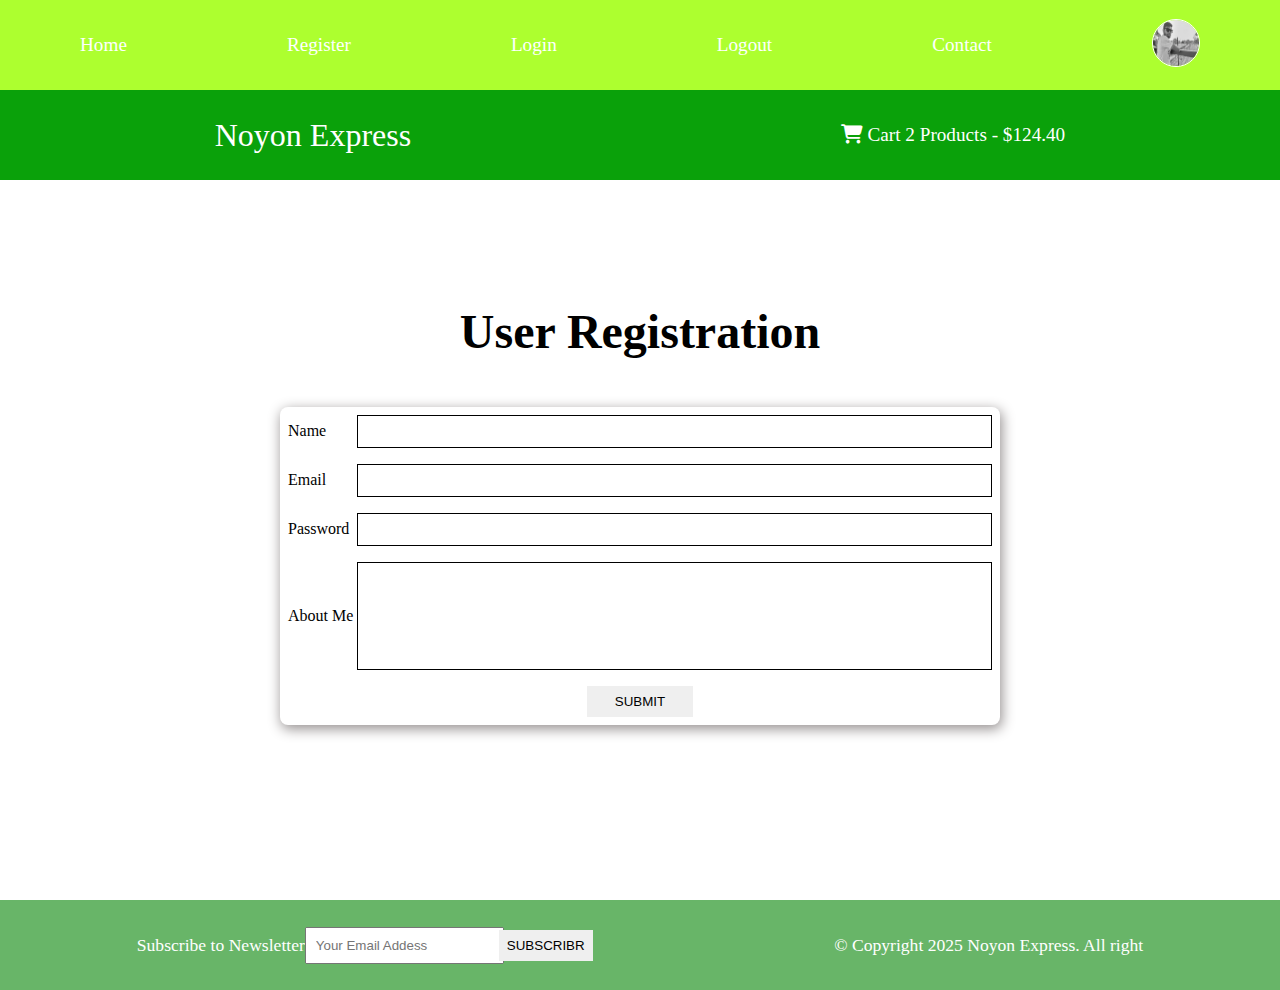
<file: register.html>
<!DOCTYPE html>
<html lang="en">
<head>
    <meta charset="UTF-8">
    <meta http-equiv="X-UA-Compatible" content="IE=edge">
    <meta name="description" content="this is an Ecommerce project for making noyon experss">

    <meta name="viewport" content="width=device-width, initial-scale=1.0">
    <title>Ecommerce Project</title>
    <link rel="stylesheet" href="https://cdnjs.cloudflare.com/ajax/libs/font-awesome/6.7.2/css/all.min.css" integrity="sha512-Evv84Mr4kqVGRNSgIGL/F/aIDqQb7xQ2vcrdIwxfjThSH8CSR7PBEakCr51Ck+w+/U6swU2Im1vVX0SVk9ABhg==" crossorigin="anonymous" referrerpolicy="no-referrer" />

    <link rel="stylesheet" href="indrx.css">
</head>
<body>
    <!--navbar start -->
  
    <i class="fas fa-bars fa-2x" id="menu-icon"></i>
<nav id="menu" class="hidden">
    <ul class="nav-upper flex-space-around" >
        <li class="nav_list"><a href="index.html" class="nav_link">Home</a></li>
        <li class="nav_list"><a href="register.html" class="nav_link">Register</a></li>
        <li class="nav_list"><a href="login.html" class="nav_link">Login</a></li>
        <li class="nav_list"><a href="index.html" class="nav_link">Logout</a></li>
        <li class="nav_list"><a href="contact.html" class="nav_link">Contact</a></li>
        <li class="nav_list"><a href="profile.html" class="nav_link"><img class="profile-icon" src="profile1.jpg" alt="profile icon"></a></li>
    </ul>
          <ul class="nav-lower flex-space-around">
            <li class="nav_list"><a href="/index.html" class="nav_brand nav_link">Noyon Express</a></li>
            <li class="nav_list"><a href="/catr.html" class="nav_link"><span><i class="fa-solid fa-cart-shopping"></i></span> Cart 2 Products - $124.40</a></li>

          </ul> 
</nav>
    <!--navbar end -->
    <main>
        <section class="register">
            <h2 class="section-title text-center">User Registration</h2>
            <div class="card">
                <form action="" class="from">
                    <div class="from-control flex-center">
                        <label for="name">Name</label><input type="text" id="name" required autocomplete="name">
                    </div>
                    <div class="from-control flex-center">
                        <label for="email">Email</label><input type="email" id="email" required autocomplete="email">
                    </div>
                    <div class="from-control flex-center">
                        <label for="password">Password</label><input type="password" id="password" required autocomplete="password">
                    </div>
                    <div class="from-control flex-center">
                        <label for="about">About Me</label><textarea name="about" id="about"></textarea>
                    </div>
                    <div class="from-control flex-center from-btn-field">
                     <button type="submit" class="btn contact-btn">submit</button>   
                    </div>

                </form>
            </div>
        </section>
    </main>
<!--footer start -->
        <footer class="footer flex-space-around">
            <div class="flex-space-around ">
                <label for="subscribe">Subscribe to Newsletter</label>
                <input type="email" name="subscribe" id="subscribe" placeholder="Your Email Addess">
                <button class="btn btn-subscribr">subscribr</button>
            </div>
            <div>
                <p>&copy; Copyright 2025 Noyon Express. All right  </p>
            </div>
        </footer>

<!--footer end -->
<script src="index.js"></script>

</body>
</html>
</file>
<file: Attendence css.css>
* {
    margin: 0;
    padding: 0;
    box-sizing: border-box;
}

body {
    font-family: Arial, sans-serif;
    background-color: #38ce8b;
    padding: 20px;
}

.container {
    max-width: 800px;
    margin: auto;
    background: #fff;
    padding: 20px;
    border-radius: 8px;
    box-shadow: 0 0 10px rgba(0, 0, 0, 0.1);
}

h1, h2 {
    text-align: center;
    margin-bottom: 20px;
}

.attendance-form {
    margin-bottom: 30px;
}

.attendance-form form {
    display: flex;
    flex-direction: column;
}

.attendance-form label {
    margin-bottom: 5px;
}

.attendance-form input, .attendance-form select {
    margin-bottom: 15px;
    padding: 10px;
    border: 1px solid #ccc;
    border-radius: 4px;
}

button {
    padding: 10px 20px;
    background-color: #28a745;
    color: #fff;
    border: none;
    border-radius: 4px;
    cursor: pointer;
}

button:hover {
    background-color: #218838;
}

.attendance-list input {
    padding: 10px;
    margin-bottom: 20px;
    width: 100%;
    border: 1px solid #ccc;
    border-radius: 4px;
}

table {
    width: 100%;
    border-collapse: collapse;
}

table, th, td {
    border: 1px solid #ddd;
}

th, td {
    padding: 12px;
    text-align: left;
}

th {
    background-color: #f2f2f2;
}

.actions button {
    padding: 5px 10px;
    margin: 0 5px;
    border: none;
    cursor: pointer;
    border-radius: 4px;
}

.actions .edit-btn {
    background-color: #007bff;
    color: white;
}

.actions .delete-btn {
    background-color: #dc3545;
    color: white;
}
</file>
<file: namaj.css>
body {
    font-family: Arial, sans-serif;
    background-color: #0909d2;
    color: #fd0303;
    text-align: center;
    padding: 50px;
}
body h1{
    color: #0909d2;
}

.container {
    background: #f9faf9;
    padding: 30px;
    border-radius: 10px;
    box-shadow: 0 0 10px rgba(0, 0, 0, 0.1);
    max-width: 400px;
    margin: auto;
}

.datetime-section, .temperature-section, .namaz-section {
    margin: 20px 0;
}

#time {
    font-size: 48px;
    font-weight: bold;
}

#date, #day {
    font-size: 24px;
    margin: 10px 0;
    font-weight: bold;
    color: rgb(12, 247, 63);
}

.temperature-section h2 {
    font-size: 28px;
    color: rgb(155, 8, 165);
}

.namaz-section h3 {
    font-size: 24px;
    margin-bottom: 10px;
    color: #0909d2;
}

.namaz-section ul {
    list-style: none;
    padding: 0;
    font-size: 18px;
    font-weight: bold;
    text-align: justify;
    font-family:Arial, Helvetica, sans-serif;
    color: #c8d209;
}

.namaz-section ul li {
    margin: 8px 0;
    width: auto;
    height: 30px;
    background: #0b15d6;
    
    text-align: center;
    box-shadow: 0 0 40px blue;
}
</file>
<file: indrx.css>
/* reset code and common starts here  */

*{
box-sizing: border-box;
list-style-type: none;
margin: 0;
padding: 0;
outline: none;
text-decoration: none;

}

html{
    scroll-behavior: smooth;
}
img{
    width: 100%;
    height: auto;
}

.flex-center{
    display: flex;
    justify-content: center;
    align-items: center;
}

.flex-space-around{
    display: flex;
    justify-content: space-around;
    align-items: center;
}
.btn{
    border: none;

    padding: 0.5rem ;
    cursor: pointer;
    text-transform: uppercase;
}
.btn:hover{
    background-color: rgb(246, 10, 10);
}
.card{
    box-shadow:0.1rem 0.2rem 0.8rem rgb(149, 144, 144) ;
    border-radius: 0.5rem;
    transition: all 0.3s;
    padding: 0.5rem;
}
.card:hover{
    box-shadow:0.1rem 0.2rem 0.8rem rgb(228, 228, 221) ;

}

.hr-design{
    margin: 0.5rem 0;
}
.dot{
    height: 2rem;
    width: 2rem;
    border-radius: 50%;
    display: inline-flex;    
}
.red{
    background-color: red;
}
.black{
    background-color: black;
}
.green{
    background-color:green;
}
.text-center{
    text-align: center;
}
.section-title{
    font-size: 3rem ;
}

/* reset code and common ends here  */

/*navbar start here  */
#menu-icon{
    display: none;
}

nav{
    font-family: fantasy;
    font-size: 1.2rem;

    position: sticky;
    top: 0;
    left: 0;
    z-index: 100;
}

.nav-upper{
   min-height: 10vh; 
   background-color: greenyellow;
   padding: 1rem 0;
    
}
.nav_list{
    transition: 0.3s;
}
.nav_list:hover{
    text-decoration: overline;
    color: black;
}
.nav_link{
    color: white;
    transition: 0.3s;
}
.nav_link:hover{
    color: black;
}
.profile-icon{
    width: 3rem;
    height: 3rem;
    border-radius: 50%;
    border: white 1px solid;
    filter: saturate(0);
    transition: .3s;

}
.profile-icon:hover{
    filter: saturate(1);

}

.nav-lower{
    min-height:10vh ;
    background-color: rgb(10, 161, 10);
}
.nav_brand{
    font-size: 2rem;

}
/* navbar ends here  */

/*  header start here  */
    .header{
        padding: 4rem 0;
        height: 80vh;
        background: url(banner.jpg) no-repeat center;
        background-attachment: fixed;
        background-size: cover;
    }
    .banner{
        height:100% ;
        width:100% ;
        flex-direction: column;

    }
    .banner-title{
        font-size: 4rem;
        color: yellow;
        border-radius: ;
    }
    .features{
        width: 100%;
    }
    .feature{
        background-color: rgb(84, 129, 84);
        color: white;
        border-radius: 1rem;
        padding: 1rem;
        width: 15rem;
        flex-direction: column;
        gap: 1rem;
    }


/*  header ends here  */

/*  main start here  */
    main{
        padding: 4rem 0;
        min-height: 80vh;
    }
    .sidebar{
        flex: 1;
        padding:1vh;
        display: flex;
        flex-direction: column;
        justify-content: center;
        gap:1rem ;
        align-self: flex-start;
    }
    .main-content{
        flex: 3;
        padding:1vh;
    }
    .actions_sort select, input{
        padding:1vh;

    }
    .actions_search input{
        padding:1vh;
        width: 15rem;

    }
    .actions_search button{
      margin-left:-0.3rem;
      border: 1px solid;
      padding: 0.45rem;


    }
    .products{
        display: grid;
        grid-template-columns: repeat(3, minmax(0,1fr));
        gap:2REM ;
        padding: 2rem 0;
    }
    .product{
        position: relative;
    }
    .badge{
        position: absolute;
        top: 0;
        left: 0;
        background-color: green;
        color: white;
        padding: 4px 8px;
        border-radius: .5rem;
        z-index: 10;
    }
    .product_img{
        width: 100%;
        height: 15rem;
        filter: saturate(0);
        transition: all 0.3s;

    }
    .product_img:hover{
       filter: saturate(1);
    }
    .product_body{
        padding: .5rem;
        display: flex;
        flex-direction: column;
        gap: 00.5rem;
    }
    .learn-more{
        color: greenyellow;
    }
/*  pagination start here  */
    .pagination{
        display: flex;
        justify-content: center;
        align-items: center;
    }
    .pagination_btn{
        border-width: 1px 1px 1px 0;
        border-style: solid;
    }
    .pagination_btn:first-child{
        border-width: 1px 1px 1px 1px;
        border-style: solid;
    }

/*  pagination ends here  */
    
/*  product details start here  */
    .product_details-left{
        flex: 1;
    }
    .product_details-left img{
        height: 20rem;
        width: 30rem;
    }
    .product_details-right{
        flex: 1;
        display: flex;
        flex-direction: column;
        gap: 0.5rem;
    }

/*  product details ends here  */

/*  cart design start here  */
    .cart{
        padding: .5rem;
        page-break-inside: 1rem;
    }
    .cart .card{
        margin-bottom: 1rem;
    }
    .cart_items{
        flex: 1;
    }
    .cart_items-action{
        margin-top: 1rem;
        display: flex;
        justify-content: space-between;
        align-items: center;
    }
    .cart_item-input{
        flex: 0.1;
    }
    .cart_item-img{
        flex: 0.2;
        width: 15rem;
        height: 10rem;
    }
    .cart_item-description{
        flex: 0.4;
    }
    .cart_item-shipping{
        margin-top: 0.5rem;
        color: red;
    }
    .cart_items-actions{
        flex: 0.2;
        display: flex;
        flex-direction: column;
        justify-content: center;
        align-items: center;
        gap: 1rem;
    }

    .cart_payment{
        flex: 1;
    }
    .cart_payment-sammary>div{
        display: flex;
        justify-content: space-between;
        align-items: center;
        margin: 1rem 0;
    }
    .cart_payment-btn{
        width: 100%;
    }
    .cart_payment-methods >h2{
        text-align: center;
        margin-bottom: 1rem;
    }
    .cart_payment-methods >div{
        display: flex;
        justify-content: center;
        align-items: center;
        gap: 1rem;
    }
/*  cart design end here  */

/*  register and login start here  */
    .register, .login{
        display: flex;
        flex-direction: column;
        justify-content: center;
        align-items: center;
        gap: 3rem;
        min-height: 60vh;
    }
    .register .card, .login .card{
      width: 45rem;  
    }
    .from{
        flex: 1;
        display: flex;
        flex-direction: column;
        gap: 1rem;
    }
    .from-control label{
        flex: 0.1;
        text-align: left;
    }
    .from-control input, textarea{
        flex: 0.9;
        padding: 0.5rem;
        border: 1px solid;
        resize: none;
    }
    .from-control textarea{
        resize: none;
        height: 12vh;
    }
    .from-btn-field{
        border-radius: 0.6rem;
    }
    .contact-btn{
        width: 15%;
    }


/*  register and login end here  */

/*  profile start here  */
    .profile{
        flex-direction: column;
        gap: 3rem;
    }
    .profile .card{
        padding: .5rem;
        width: 30rem;
        flex-direction: column;
        gap: 1rem;
    }
    .profile_img{
        width: 15vw;
        border-radius: 50%;
        border:  solid;
    }
    .profile_buttons button{
        background-color: transparent;
    }
/*  profile ends here  */

/*  contact start here  */
    .contact-section{
        min-height: 52vh;
    }
    .contact-conatiner{
        margin-top: 5rem;
        gap: 1rem;
    }
    .contact-address{
        text-align: center;
        flex: 1;
        gap: 2rem;
        flex-direction: column;
    }
    .contact_map{
        width: 80%;
    }
    
/*  contact ends here  */



/*  main ends here  */



/* footer start here  */
    .footer{
      padding: 1rem;
      background-color: rgb(104, 181, 104);
        min-height: 10vh;
        color: white;
        font-size: 1.1rem;

    }
    .btn-subscribr{
        margin-left: -5px;
    }
    .footer_input{
       border: none; 
       padding: .5rem;
       width: 20rem;
    }
    
/*footer end here  */


@media (max-width: 992px){
    .flex-space-around, .flex-center{
        flex-direction: column;
        gap: 1rem;
        padding: 1rem 0 ;
    }
    #menu-icon{
        display: block;
        text-align: center;
        margin: 1rem 0;
        cursor: pointer;
    }
    .hidden{
        display: none;
    }
    .header{
        height: 100vh;
    }
    .product{
        grid-template-columns: repeat(2, minmax(0,1fr));
    }
    .cart_items, .cart_payment{
        width: 90%;
    }
    .from, .from-control{
        width: 100%;
    }
    .from-control input, textarea{
        width: 80%;
    }
    .contact-address{
        width: 100%;
    }
    .register .card, .login .card{
        width: 90%;
    }
}
@media (max-width: 768px){
    .product{
        grid-template-columns: repeat(1, minmax(0,1fr));
    }

}
@media (max-width: 600px){ 

}
</file>
